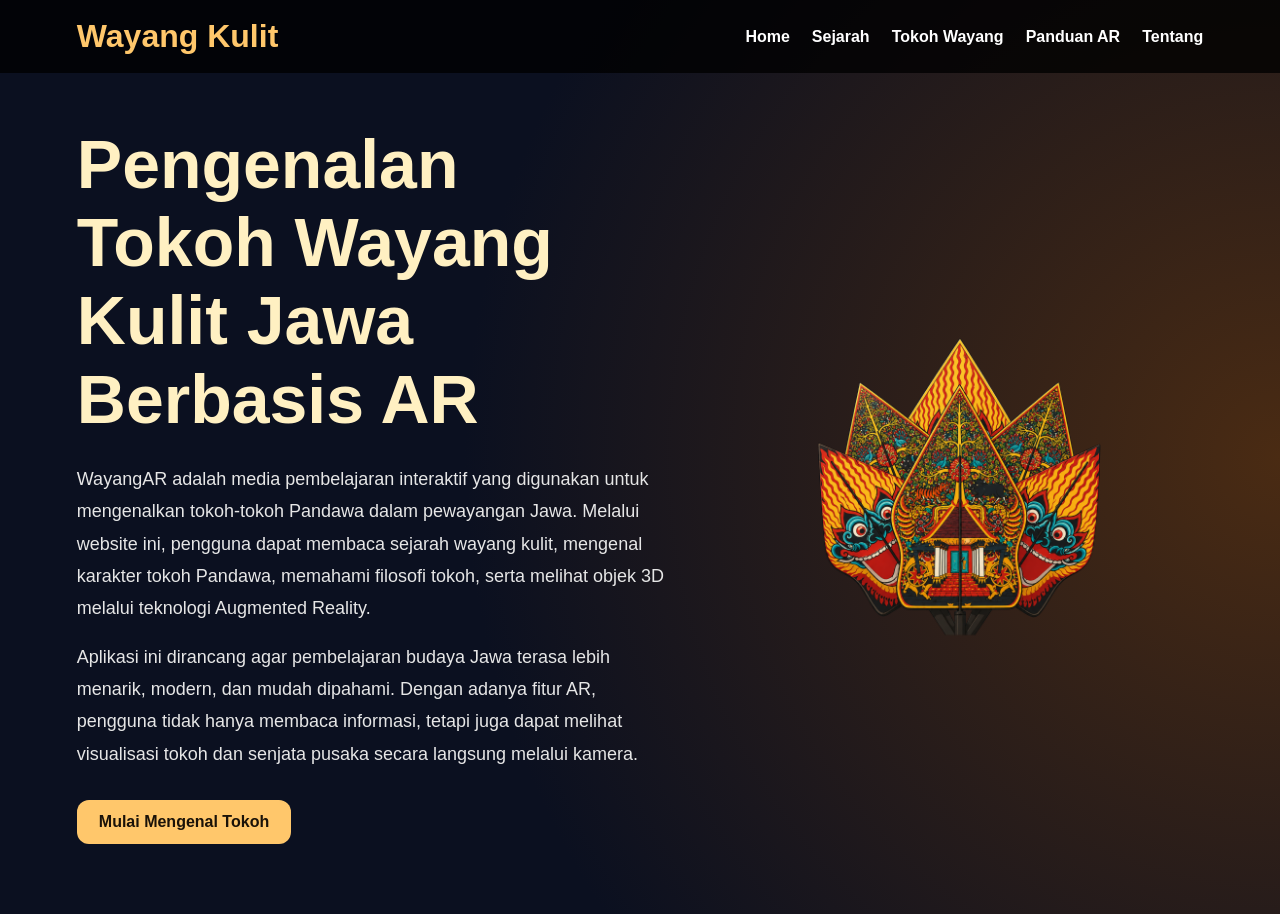
<file: index.html>
<!DOCTYPE html>
<html lang="id">
<head>
  <meta charset="UTF-8">
  <meta name="viewport" content="width=device-width, initial-scale=1.0">
  <title>Wayang Kulit AR</title>
  <link rel="stylesheet" href="style.css">
</head>

<body>
  <nav class="navbar">
    <h1>Wayang Kulit</h1>

    <div class="nav-menu">
      <a href="index.html">Home</a>
      <a href="Menu/sejarah.html">Sejarah</a>
      <a href="Menu/tokoh.html">Tokoh Wayang</a>
      <a href="Menu/panduanAR.html">Panduan AR</a>
      <a href="Menu/tentang.html">Tentang</a>
    </div>
  </nav>

  <main>
    <section class="page hero">
      <div class="hero-text">
        <h2>Pengenalan Tokoh Wayang Kulit Jawa Berbasis AR</h2>

        <p>
          WayangAR adalah media pembelajaran interaktif yang digunakan untuk
          mengenalkan tokoh-tokoh Pandawa dalam pewayangan Jawa. Melalui website
          ini, pengguna dapat membaca sejarah wayang kulit, mengenal karakter
          tokoh Pandawa, memahami filosofi tokoh, serta melihat objek 3D melalui
          teknologi Augmented Reality.
        </p>

        <p>
          Aplikasi ini dirancang agar pembelajaran budaya Jawa terasa lebih
          menarik, modern, dan mudah dipahami. Dengan adanya fitur AR, pengguna
          tidak hanya membaca informasi, tetapi juga dapat melihat visualisasi
          tokoh dan senjata pusaka secara langsung melalui kamera.
        </p>

        <a href="Menu/tokoh.html" class="btn">Mulai Mengenal Tokoh</a>
      </div>

      <div class="hero-card">
        <img src="assets/gunungananim.png" alt="Gunungan Anim">
      </div>
    </section>
  </main>

  <script src="script.js"></script>
</body>
</html>
</file>
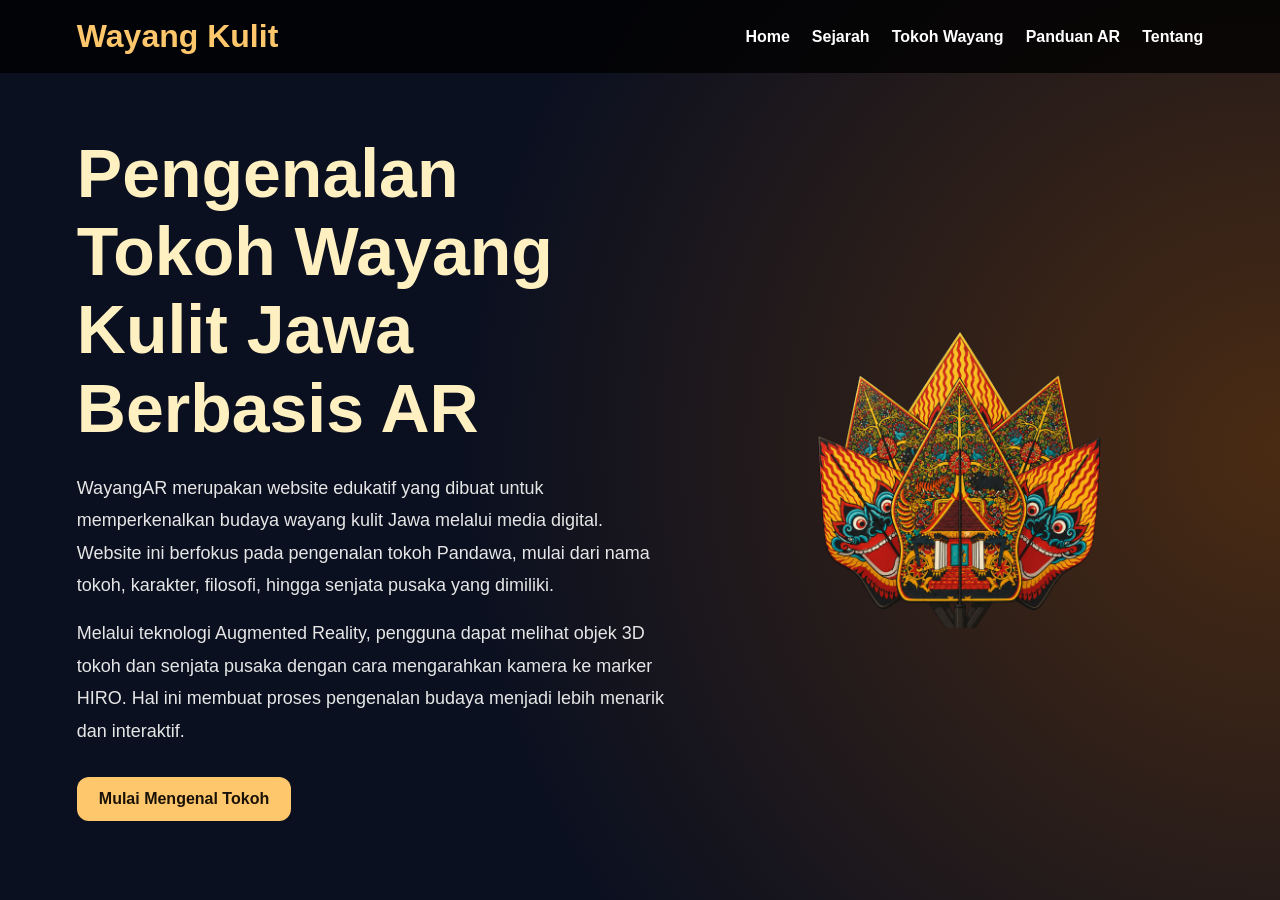
<file: Menu/home.html>
<!DOCTYPE html>
<html lang="id">
<head>
  <meta charset="UTF-8">
  <meta name="viewport" content="width=device-width, initial-scale=1.0">
  <title>Home - Wayang Kulit AR</title>
  <link rel="stylesheet" href="../style.css">
</head>

<body>
  <nav class="navbar">
    <h1>Wayang Kulit</h1>

    <div class="nav-menu">
      <a href="../index.html">Home</a>
      <a href="sejarah.html">Sejarah</a>
      <a href="tokoh.html">Tokoh Wayang</a>
      <a href="panduanAR.html">Panduan AR</a>
      <a href="tentang.html">Tentang</a>
    </div>
  </nav>

  <main>
    <section class="page hero">
      <div class="hero-text">
        <h2>Pengenalan Tokoh Wayang Kulit Jawa Berbasis AR</h2>

        <p>
          WayangAR merupakan website edukatif yang dibuat untuk memperkenalkan
          budaya wayang kulit Jawa melalui media digital. Website ini berfokus
          pada pengenalan tokoh Pandawa, mulai dari nama tokoh, karakter,
          filosofi, hingga senjata pusaka yang dimiliki.
        </p>

        <p>
          Melalui teknologi Augmented Reality, pengguna dapat melihat objek 3D
          tokoh dan senjata pusaka dengan cara mengarahkan kamera ke marker HIRO.
          Hal ini membuat proses pengenalan budaya menjadi lebih menarik dan
          interaktif.
        </p>

        <a href="tokoh.html" class="btn">Mulai Mengenal Tokoh</a>
      </div>

      <div class="hero-card">
        <img src="../assets/gunungananim.png" alt="Gunungan Anim">
      </div>
    </section>
  </main>

  <script src="../script.js"></script>
</body>
</html>
</file>
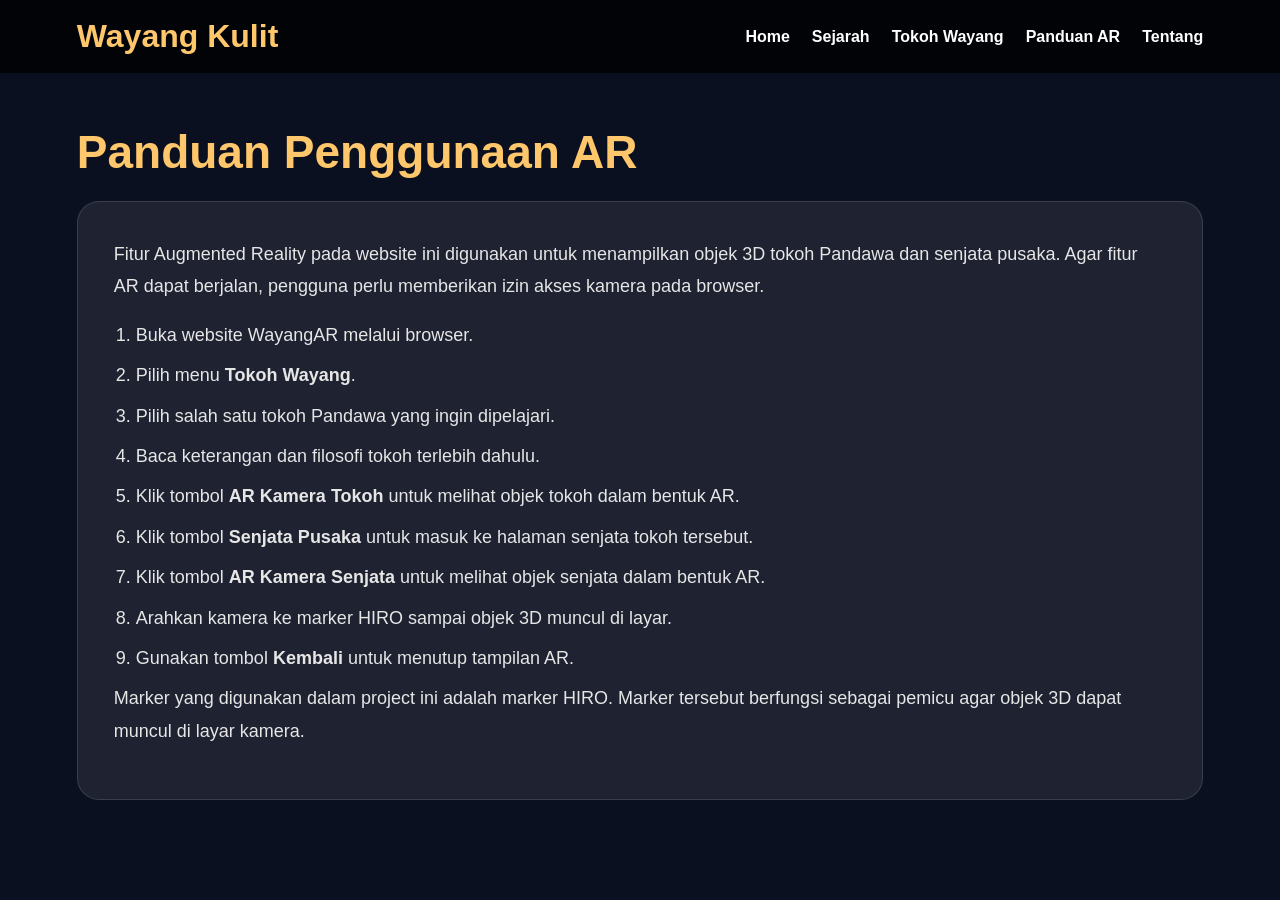
<file: Menu/panduanAR.html>
<!DOCTYPE html>
<html lang="id">
<head>
  <meta charset="UTF-8">
  <meta name="viewport" content="width=device-width, initial-scale=1.0">
  <title> Panduan AR - Wayang Kulit AR</title>
  <link rel="stylesheet" href="../style.css">
</head>

<body>
  <nav class="navbar">
    <h1>Wayang Kulit</h1>

    <div class="nav-menu">
      <a href="../index.html">Home</a>
      <a href="sejarah.html">Sejarah</a>
      <a href="tokoh.html">Tokoh Wayang</a>
      <a href="panduanAR.html">Panduan AR</a>
      <a href="tentang.html">Tentang</a>
    </div>
  </nav>

  <main>
    <section class="page">
      <h2>Panduan Penggunaan AR</h2>

      <div class="content-box">
        <p>
          Fitur Augmented Reality pada website ini digunakan untuk menampilkan
          objek 3D tokoh Pandawa dan senjata pusaka. Agar fitur AR dapat berjalan,
          pengguna perlu memberikan izin akses kamera pada browser.
        </p>

        <ol>
          <li>Buka website WayangAR melalui browser.</li>
          <li>Pilih menu <b>Tokoh Wayang</b>.</li>
          <li>Pilih salah satu tokoh Pandawa yang ingin dipelajari.</li>
          <li>Baca keterangan dan filosofi tokoh terlebih dahulu.</li>
          <li>Klik tombol <b>AR Kamera Tokoh</b> untuk melihat objek tokoh dalam bentuk AR.</li>
          <li>Klik tombol <b>Senjata Pusaka</b> untuk masuk ke halaman senjata tokoh tersebut.</li>
          <li>Klik tombol <b>AR Kamera Senjata</b> untuk melihat objek senjata dalam bentuk AR.</li>
          <li>Arahkan kamera ke marker HIRO sampai objek 3D muncul di layar.</li>
          <li>Gunakan tombol <b>Kembali</b> untuk menutup tampilan AR.</li>
        </ol>

        <p>
          Marker yang digunakan dalam project ini adalah marker HIRO. Marker
          tersebut berfungsi sebagai pemicu agar objek 3D dapat muncul di layar
          kamera.
        </p>
      </div>
    </section>
  </main>

  <script src="../script.js"></script>
</body>
</html>
</file>
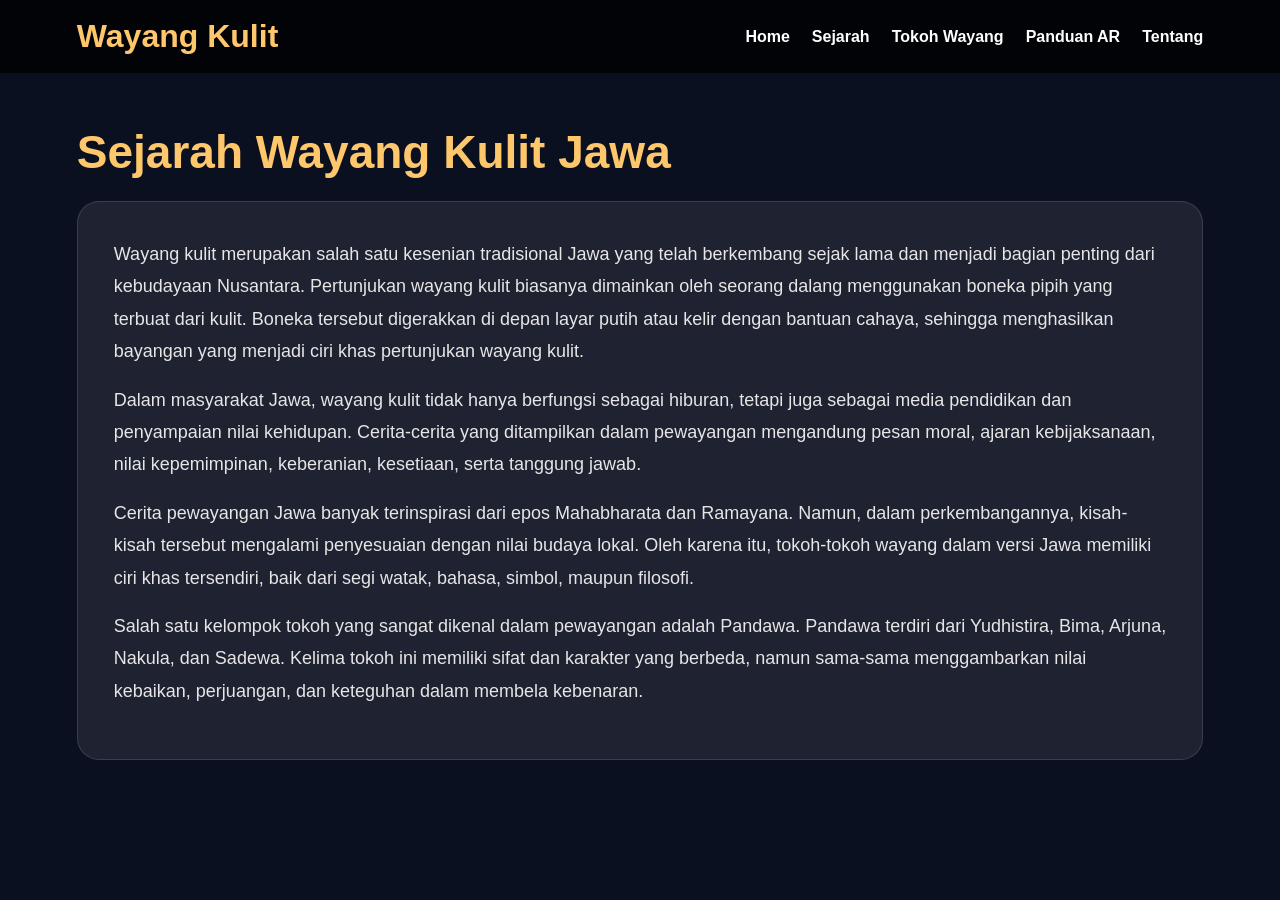
<file: Menu/sejarah.html>
<!DOCTYPE html>
<html lang="id">
<head>
  <meta charset="UTF-8">
  <meta name="viewport" content="width=device-width, initial-scale=1.0">
  <title>Sejarah - Wayang Kulit AR</title>
  <link rel="stylesheet" href="../style.css">
</head>

<body>
  <nav class="navbar">
    <h1>Wayang Kulit</h1>

    <div class="nav-menu">
      <a href="../index.html">Home</a>
      <a href="sejarah.html">Sejarah</a>
      <a href="tokoh.html">Tokoh Wayang</a>
      <a href="panduanAR.html">Panduan AR</a>
      <a href="tentang.html">Tentang</a>
    </div>
  </nav>

  <main>
    <section class="page">
      <h2>Sejarah Wayang Kulit Jawa</h2>

      <div class="content-box">
        <p>
          Wayang kulit merupakan salah satu kesenian tradisional Jawa yang telah
          berkembang sejak lama dan menjadi bagian penting dari kebudayaan
          Nusantara. Pertunjukan wayang kulit biasanya dimainkan oleh seorang
          dalang menggunakan boneka pipih yang terbuat dari kulit. Boneka tersebut
          digerakkan di depan layar putih atau kelir dengan bantuan cahaya,
          sehingga menghasilkan bayangan yang menjadi ciri khas pertunjukan
          wayang kulit.
        </p>

        <p>
          Dalam masyarakat Jawa, wayang kulit tidak hanya berfungsi sebagai
          hiburan, tetapi juga sebagai media pendidikan dan penyampaian nilai
          kehidupan. Cerita-cerita yang ditampilkan dalam pewayangan mengandung
          pesan moral, ajaran kebijaksanaan, nilai kepemimpinan, keberanian,
          kesetiaan, serta tanggung jawab.
        </p>

        <p>
          Cerita pewayangan Jawa banyak terinspirasi dari epos Mahabharata dan
          Ramayana. Namun, dalam perkembangannya, kisah-kisah tersebut mengalami
          penyesuaian dengan nilai budaya lokal. Oleh karena itu, tokoh-tokoh
          wayang dalam versi Jawa memiliki ciri khas tersendiri, baik dari segi
          watak, bahasa, simbol, maupun filosofi.
        </p>

        <p>
          Salah satu kelompok tokoh yang sangat dikenal dalam pewayangan adalah
          Pandawa. Pandawa terdiri dari Yudhistira, Bima, Arjuna, Nakula, dan
          Sadewa. Kelima tokoh ini memiliki sifat dan karakter yang berbeda,
          namun sama-sama menggambarkan nilai kebaikan, perjuangan, dan
          keteguhan dalam membela kebenaran.
        </p>
      </div>
    </section>
  </main>

  <script src="../script.js"></script>
</body>
</html>
</file>
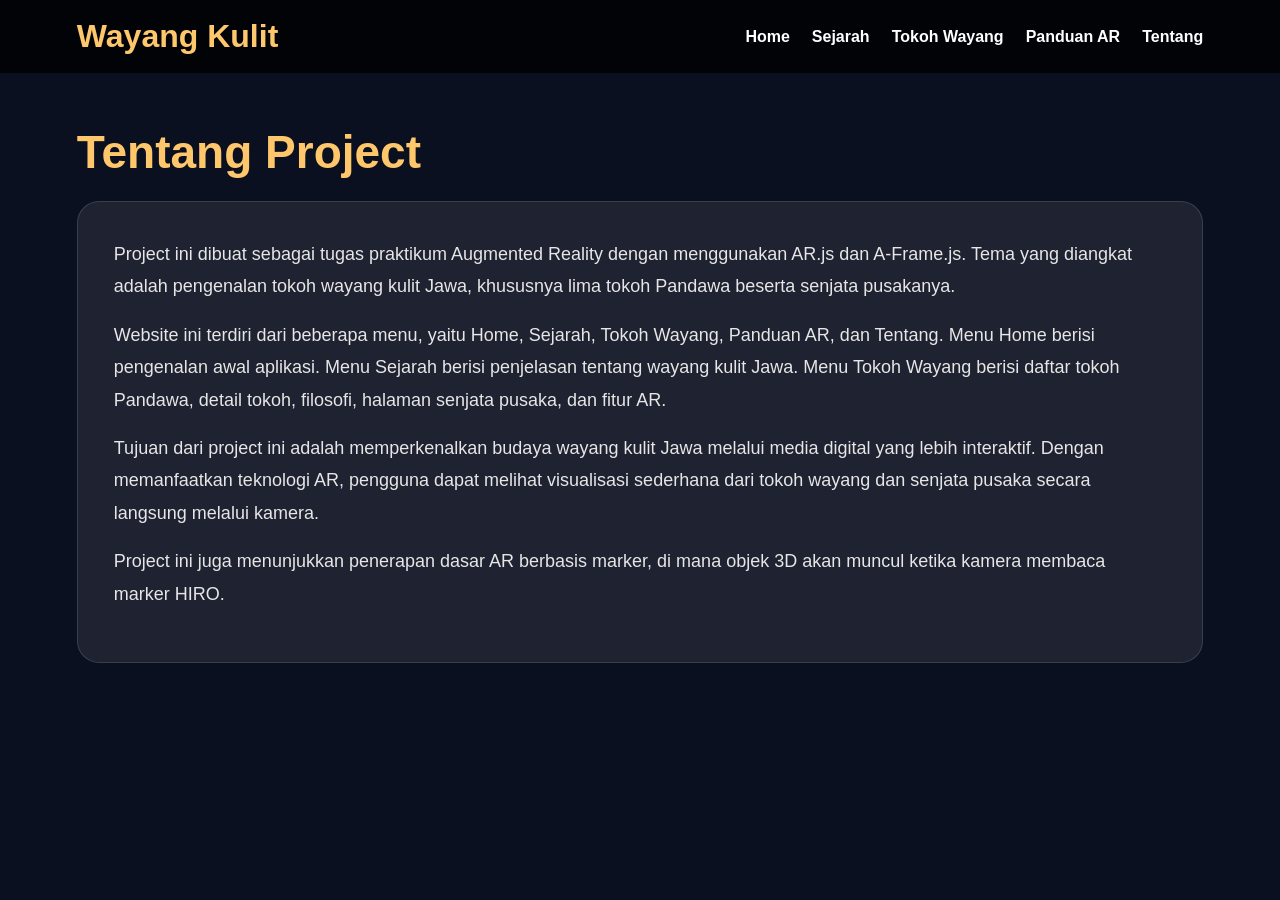
<file: Menu/tentang.html>
<!DOCTYPE html>
<html lang="id">
<head>
  <meta charset="UTF-8">
  <meta name="viewport" content="width=device-width, initial-scale=1.0">
  <title>Tentang - Wayang Kulit AR</title>
  <link rel="stylesheet" href="../style.css">
</head>

<body>
  <nav class="navbar">
    <h1>Wayang Kulit</h1>

    <div class="nav-menu">
      <a href="../index.html">Home</a>
      <a href="sejarah.html">Sejarah</a>
      <a href="tokoh.html">Tokoh Wayang</a>
      <a href="panduanAR.html">Panduan AR</a>
      <a href="tentang.html">Tentang</a>
    </div>
  </nav>

  <main>
    <section class="page">
      <h2>Tentang Project</h2>

      <div class="content-box">
        <p>
          Project ini dibuat sebagai tugas praktikum Augmented Reality dengan
          menggunakan AR.js dan A-Frame.js. Tema yang diangkat adalah pengenalan
          tokoh wayang kulit Jawa, khususnya lima tokoh Pandawa beserta senjata
          pusakanya.
        </p>

        <p>
          Website ini terdiri dari beberapa menu, yaitu Home, Sejarah, Tokoh
          Wayang, Panduan AR, dan Tentang. Menu Home berisi pengenalan awal
          aplikasi. Menu Sejarah berisi penjelasan tentang wayang kulit Jawa.
          Menu Tokoh Wayang berisi daftar tokoh Pandawa, detail tokoh, filosofi,
          halaman senjata pusaka, dan fitur AR.
        </p>

        <p>
          Tujuan dari project ini adalah memperkenalkan budaya wayang kulit Jawa
          melalui media digital yang lebih interaktif. Dengan memanfaatkan
          teknologi AR, pengguna dapat melihat visualisasi sederhana dari tokoh
          wayang dan senjata pusaka secara langsung melalui kamera.
        </p>

        <p>
          Project ini juga menunjukkan penerapan dasar AR berbasis marker, di
          mana objek 3D akan muncul ketika kamera membaca marker HIRO.
        </p>
      </div>
    </section>
  </main>

  <script src="../script.js"></script>
</body>
</html>
</file>
<file: style.css>
* {
  margin: 0;
  padding: 0;
  box-sizing: border-box;
  font-family: Arial, Helvetica, sans-serif;
}

html {
  scroll-behavior: smooth;
}

body {
  background: #0b1020;
  color: white;
  overflow-x: hidden;
}

/* NAVBAR */
.navbar {
  position: fixed;
  top: 0;
  width: 100%;
  padding: 18px 6%;
  display: flex;
  justify-content: space-between;
  align-items: center;
  background: rgba(0, 0, 0, 0.78);
  z-index: 1000;
}

.navbar h1 {
  color: #ffc76b;
  font-size: clamp(22px, 3vw, 32px);
}

.nav-menu {
  display: flex;
  gap: 22px;
}

.nav-menu a {
  color: white;
  text-decoration: none;
  font-weight: bold;
  font-size: clamp(12px, 1.5vw, 16px);
}

.nav-menu a:hover {
  color: #ffc76b;
}

/* HALAMAN */
.page {
  min-height: 100vh;
  padding: 125px 6% 70px;
}

h2 {
  color: #ffc76b;
  font-size: clamp(30px, 4vw, 46px);
  margin-bottom: 22px;
}

.section-desc,
.page > p {
  color: #e6e6e6;
  line-height: 1.8;
  font-size: clamp(15px, 2vw, 18px);
  max-width: 900px;
}

/* HOME */
.hero {
  display: flex;
  align-items: center;
  justify-content: space-between;
  gap: 45px;
  background: radial-gradient(circle at right, #4a2b13, #0b1020 60%);
}

.hero-text {
  width: 55%;
}

.hero-text h2 {
  font-size: clamp(36px, 6vw, 68px);
  color: #fff0c2;
  line-height: 1.15;
  margin-bottom: 25px;
}

.hero-text p,
.content-box p,
.detail-box p {
  color: #e6e6e6;
  line-height: 1.8;
  font-size: clamp(15px, 2vw, 18px);
  margin-bottom: 16px;
}

.hero-card {
  width: 45%;
  display: flex;
  justify-content: center;
  align-items: center;
}

/* JANGAN DIGANTI SESUAI PERMINTAAN */
.hero-card img {
  width: 100%;
  max-width: 600px;
  height: auto;
  display: block;
}

/* BOX */
.content-box,
.detail-box {
  background: rgba(255, 255, 255, 0.08);
  padding: clamp(22px, 4vw, 36px);
  border-radius: 22px;
  border: 1px solid rgba(255, 255, 255, 0.13);
}

.content-box ol {
  margin-left: 22px;
  line-height: 1.8;
  color: #e6e6e6;
  font-size: clamp(15px, 2vw, 18px);
}

.content-box li {
  margin-bottom: 8px;
}

/* TOKOH */
.tokoh-grid {
  display: grid;
  grid-template-columns: repeat(auto-fit, minmax(160px, 1fr));
  gap: 18px;
  margin-top: 28px;
}

.tokoh-card {
  min-height: 95px;
  border: none;
  border-radius: 18px;
  background: linear-gradient(145deg, #9b5726, #4b260f);
  color: white;
  font-size: 18px;
  font-weight: bold;
  cursor: pointer;
}

.tokoh-card:hover {
  background: linear-gradient(145deg, #d6923d, #6a3515);
  transform: translateY(-3px);
  transition: 0.2s;
}

/* DETAIL */
.detail-box h3 {
  color: #ffc76b;
  font-size: clamp(26px, 4vw, 38px);
  margin-bottom: 18px;
}

.detail-box h4 {
  color: #ffda91;
  margin-top: 24px;
  margin-bottom: 10px;
  font-size: 22px;
}

.button-group {
  display: flex;
  flex-wrap: wrap;
  gap: 14px;
  margin-top: 22px;
}

.btn,
.back-btn {
  padding: 13px 22px;
  border: none;
  border-radius: 12px;
  background: #ffc76b;
  color: #1a1208;
  font-weight: bold;
  cursor: pointer;
  margin-top: 14px;
  text-decoration: none;
  display: inline-block;
}

.btn:hover {
  background: #ffdb94;
}

.btn.secondary {
  background: #35d4d4;
}

.btn.secondary:hover {
  background: #75ffff;
}

.back-btn {
  background: #2d354f;
  color: white;
  margin-bottom: 22px;
}

.back-btn:hover {
  background: #404a6b;
}

/* AR PAGE */
#arPage {
  display: none;
  position: fixed;
  inset: 0;
  width: 100vw;
  height: 100vh;
  background: black;
  z-index: 9999;
  overflow: hidden;
}

#arPage.active {
  display: block;
}

#arSceneContainer {
  position: fixed;
  inset: 0;
  width: 100vw;
  height: 100vh;
  z-index: 10000;
}

#arSceneContainer a-scene {
  position: fixed !important;
  inset: 0 !important;
  width: 100vw !important;
  height: 100vh !important;
}

#arSceneContainer video {
  position: fixed !important;
  inset: 0 !important;
  width: 100vw !important;
  height: 100vh !important;
  object-fit: cover !important;
  z-index: 10001 !important;
}

#arSceneContainer canvas {
  position: fixed !important;
  inset: 0 !important;
  width: 100vw !important;
  height: 100vh !important;
  z-index: 10002 !important;
}

.ar-ui {
  position: fixed;
  bottom: 18px;
  left: 50%;
  transform: translateX(-50%);
  width: min(92%, 390px);
  background: rgba(0, 0, 0, 0.78);
  padding: 16px;
  border-radius: 18px;
  text-align: center;
  z-index: 10003;
}

.ar-ui h3 {
  color: #ffc76b;
  margin-bottom: 6px;
}

.ar-ui p {
  font-size: 14px;
  margin: 8px 0 12px;
  color: #e6e6e6;
}

.ar-ui button {
  padding: 11px 18px;
  border: none;
  border-radius: 10px;
  background: #ffc76b;
  color: #1a1208;
  font-weight: bold;
  cursor: pointer;
}

/* TABLET */
@media (max-width: 900px) {
  .hero {
    flex-direction: column;
    text-align: center;
  }

  .hero-text,
  .hero-card {
    width: 100%;
  }

  .hero-card img {
    max-width: 430px;
  }
}

/* HP */
@media (max-width: 650px) {
  .navbar {
    flex-direction: column;
    gap: 10px;
    padding: 14px 4%;
  }

  .nav-menu {
    flex-wrap: wrap;
    justify-content: center;
    gap: 12px;
  }

  .page {
    padding: 150px 5% 60px;
  }

  .tokoh-grid {
    grid-template-columns: 1fr;
  }

  .button-group {
    flex-direction: column;
  }

  .btn,
  .back-btn {
    width: 100%;
    text-align: center;
  }

  .hero-card img {
    max-width: 330px;
  }
}

/* HP KECIL */
@media (max-width: 380px) {
  .navbar h1 {
    font-size: 20px;
  }

  .nav-menu a {
    font-size: 11px;
  }

  .hero-text h2 {
    font-size: 31px;
  }

  .page {
    padding-top: 155px;
  }
}
</file>
